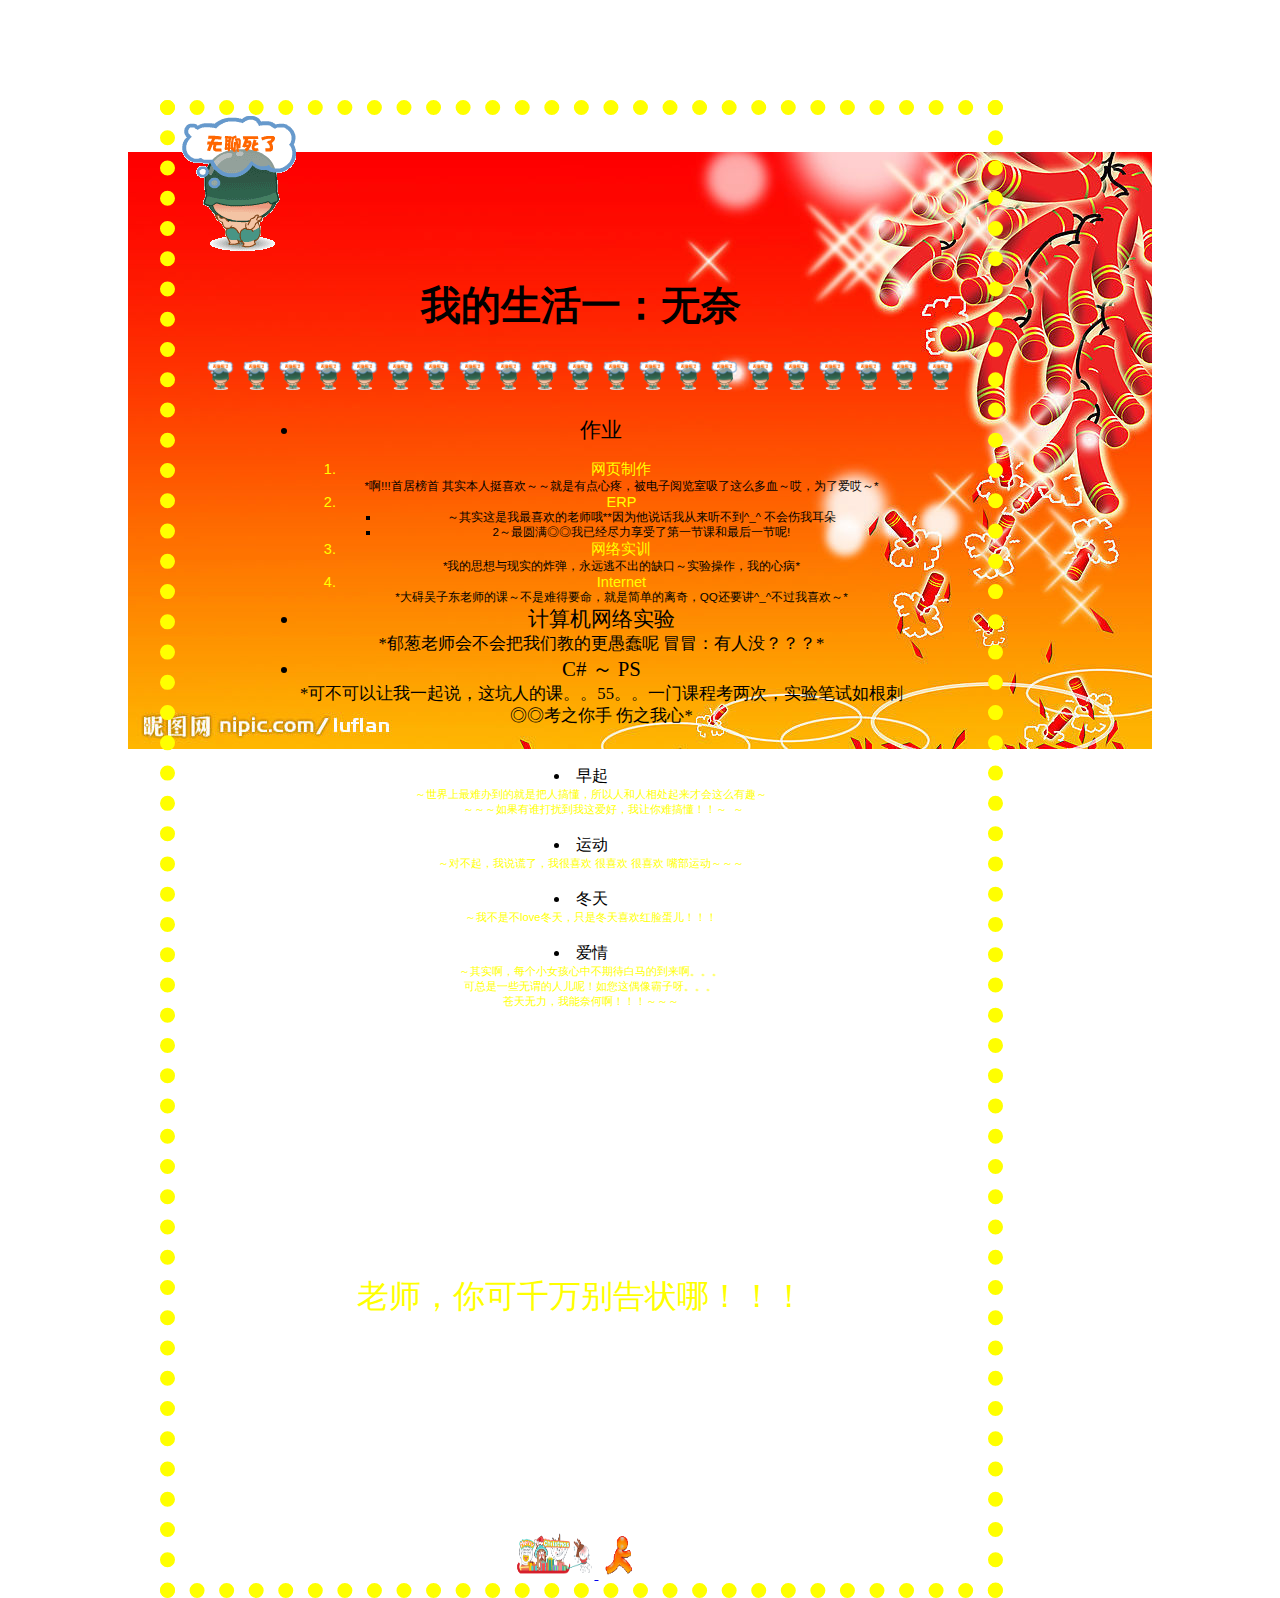
<file: introduce1.html>
<meta http-equiv="Content-Type" content="text/html; charset=UTF-8" /> 
<html>
<head>
	<title>introduce myself</title>
	<link rel="stylesheet" type="text/css" href="introduce.css">
   
</head>
<body>
 

        <div><img src="images/bored.gif"/></div>
    
<center><h1 class="biaotiyi">我的生活一：无奈<h1>
<h2>
    <span class="tooltip"><img src="images/bored.gif" alt="bored" ;/> </span>
    <span class="tooltip"><img src="images/bored.gif" alt="bored" ;/> </span>
    <span class="tooltip"><img src="images/bored.gif" alt="bored" ;/> </span>
    <span class="tooltip"><img src="images/bored.gif" alt="bored" ;/> </span>
    <span class="tooltip"><img src="images/bored.gif" alt="bored" ;/> </span>
    <span class="tooltip"><img src="images/bored.gif" alt="bored" ;/> </span>
    <span class="tooltip"><img src="images/bored.gif" alt="bored" ;/> </span>
    <span class="tooltip"><img src="images/bored.gif" alt="bored" ;/> </span>
    <span class="tooltip"><img src="images/bored.gif" alt="bored" ;/> </span>
    <span class="tooltip"><img src="images/bored.gif" alt="bored" ;/> </span>
    <span class="tooltip"><img src="images/bored.gif" alt="bored" ;/> </span>
    <span class="tooltip"><img src="images/bored.gif" alt="bored" ;/> </span>
    <span class="tooltip"><img src="images/bored.gif" alt="bored" ;/> </span>
    <span class="tooltip"><img src="images/bored.gif" alt="bored" ;/> </span>
    <span class="tooltip"><img src="images/bored.gif" alt="bored" ;/> </span>
    <span class="tooltip"><img src="images/bored.gif" alt="bored" ;/> </span>
    <span class="tooltip"><img src="images/bored.gif" alt="bored" ;/> </span>
    <span class="tooltip"><img src="images/bored.gif" alt="bored" ;/> </span>
    <span class="tooltip"><img src="images/bored.gif" alt="bored" ;/> </span>
    <span class="tooltip"><img src="images/bored.gif" alt="bored" ;/> </span>
    <span class="tooltip"><img src="images/bored.gif" alt="bored" ;/> </span>
    </center>

</h2>
<center><p><div class="list">
    <ul>
      <li>作业<div id="text">&nbsp&nbsp&nbsp&nbsp&nbsp&nbsp</br>
      <ol>
          <li>网页制作<div id="zhushi">*啊!!!首居榜首 其实本人挺喜欢～～就是有点心疼，被电子阅览室吸了这么多血～哎，为了爱哎～*</div>
          </li> 
          <li>ERP<div id="zhushi">
          <ul>
           <li>～其实这是我最喜欢的老师哦**因为他说话我从来听不到^_^&nbsp不会伤我耳朵 </li> 
           <li>2～最圆满◎◎我已经尽力享受了第一节课和最后一节呢!</li> 
           </ul></div> 
           </li>
          <li>网络实训<div id="zhushi">*我的思想与现实的炸弹，永远逃不出的缺口～实验操作，我的心病* </div></li>
          <li>Internet<div id="zhushi">*大碍吴子东老师的课～不是难得要命，就是简单的离奇，QQ还要讲^_^不过我喜欢～*
          </li></div>
          <li>计算机网络实验<div id="zhushi">*郁葱老师会不会把我们教的更愚蠢呢 冒冒：有人没？？？*</div></li>
          <li>C#&nbsp～&nbspPS <div id="zhushi">*可不可以让我一起说，这坑人的课。。55。。一门课程考两次，实验笔试如根刺</br>◎◎考之你手 伤之我心*</div></li>
      </ol>
      </div></li>
      </br>
    <li>早起<div id="text">&nbsp&nbsp&nbsp&nbsp&nbsp&nbsp～世界上最难办到的就是把人搞懂，所以人和人相处起来才会这么有趣～</br> &nbsp&nbsp&nbsp&nbsp&nbsp&nbsp&nbsp&nbsp&nbsp&nbsp&nbsp&nbsp&nbsp ～～～如果有谁打扰到我这爱好，我让你难搞懂！！～ &nbsp～
    </div></li></br>
    <li>运动<div id="text">&nbsp&nbsp&nbsp&nbsp&nbsp&nbsp～对不起，我说谎了，我很喜欢 很喜欢 很喜欢 嘴部运动～～～</div></li></br>

    <li>冬天<div id="text">&nbsp&nbsp&nbsp&nbsp&nbsp&nbsp～我不是不love冬天，只是冬天喜欢红脸蛋儿！！！</div></li></br>
    <li>爱情<div id="text">&nbsp&nbsp&nbsp&nbsp&nbsp&nbsp～其实啊，每个小女孩心中不期待白马的到来啊。。。</br>&nbsp&nbsp&nbsp&nbsp&nbsp&nbsp可总是一些无谓的人儿呢！如您这偶像霸子呀。。。</br>&nbsp&nbsp&nbsp&nbsp&nbsp&nbsp苍天无力，我能奈何啊！！！～～～</div></li></br></br></br></br></br></br></br></br></br></br></br></br></br>
    </ul>
    </div>
    </center>
</p>
<p class="end">老师，你可千万别告状哪！！！</p></br></br></br></br></br></br></br></br></br>
  <center>
  <p>  
    <a href="index.html"><span class="tooltip">
    <img src="images/move.gif" width="80" height="50" alt="百度主页"/> 
  
    </span>
    </a>
        <span class="tooltip">
<a href="introduce2.html"><img src="images/qianjin.gif" width="50" height="50"  alt="下一页"/></span></a></center></p></center>
   
</body>
</html>
</file>
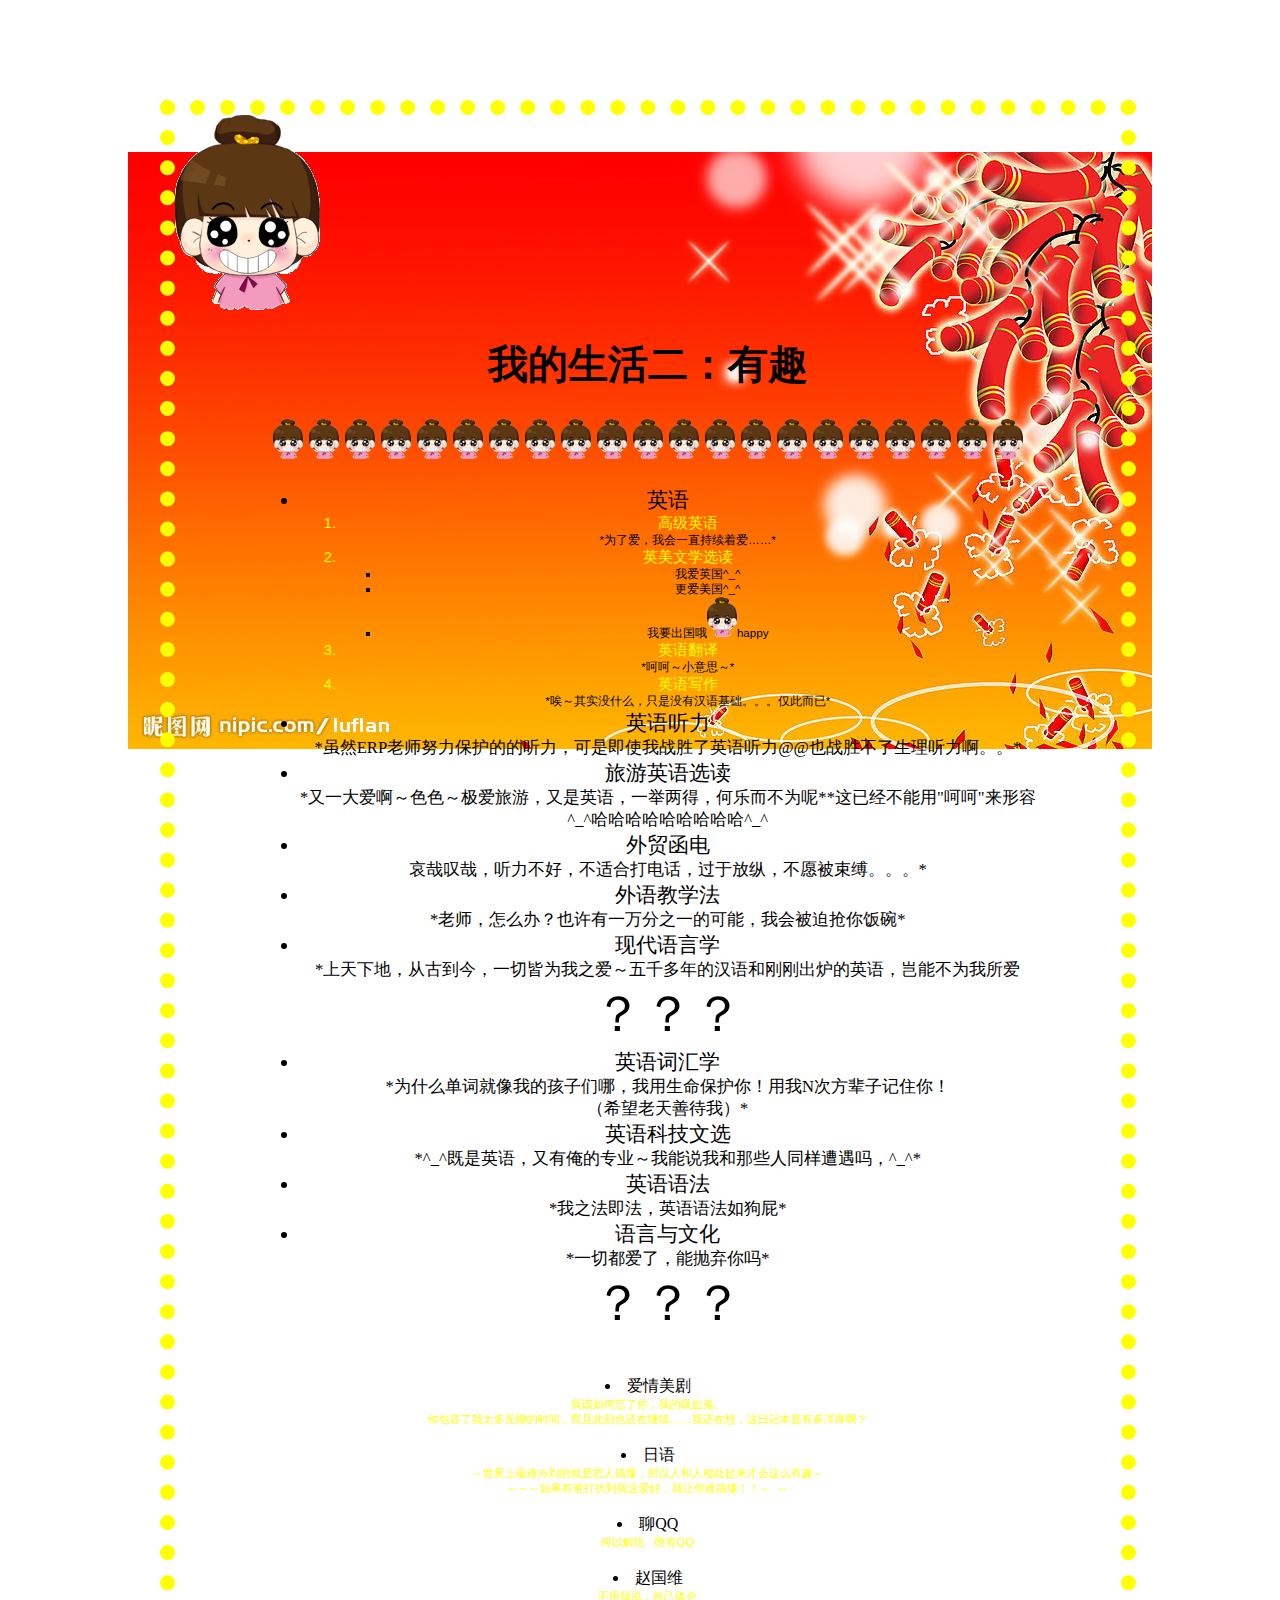
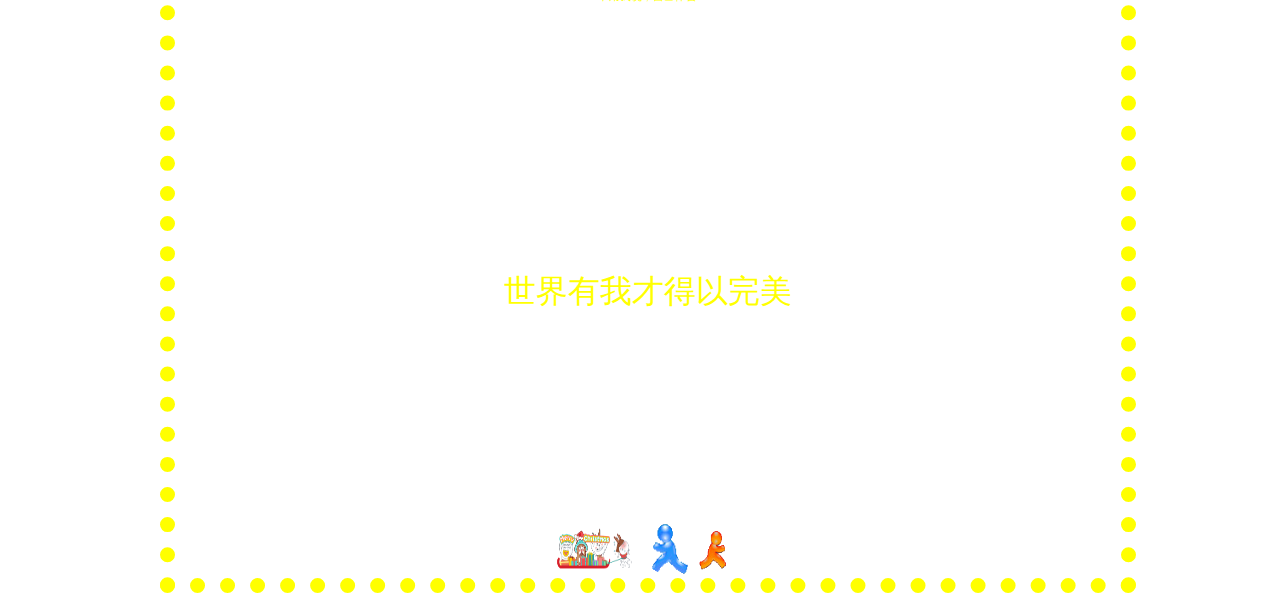
<file: introduce2.html>
<meta http-equiv="Content-Type" content="text/html; charset=UTF-8" /> 
<html>
<head>
	<title>introduce myself</title>
	<link rel="stylesheet" type="text/css" href="introduce.css">
   
</head>
<body>
 

        <div><img src="images/happy.gif"/></div>
    
<center><h1 class="biaotiyi">我的生活二：有趣<h1>
<h2>
    <span class="tooltip"><img src="images/happy.gif" alt="happy" ;/> </span>
    <span class="tooltip"><img src="images/happy.gif" alt="happy" ;/> </span>
    <span class="tooltip"><img src="images/happy.gif" alt="happy" ;/> </span>
    <span class="tooltip"><img src="images/happy.gif" alt="happy" ;/> </span>
    <span class="tooltip"><img src="images/happy.gif" alt="happy" ;/> </span>
    <span class="tooltip"><img src="images/happy.gif" alt="happy" ;/> </span>
    <span class="tooltip"><img src="images/happy.gif" alt="happy" ;/> </span>
    <span class="tooltip"><img src="images/happy.gif" alt="happy" ;/> </span>
    <span class="tooltip"><img src="images/happy.gif" alt="happy" ;/> </span>
    <span class="tooltip"><img src="images/happy.gif" alt="happy" ;/> </span>
    <span class="tooltip"><img src="images/happy.gif" alt="happy" ;/> </span>
    <span class="tooltip"><img src="images/happy.gif" alt="happy" ;/> </span>
    <span class="tooltip"><img src="images/happy.gif" alt="happy" ;/> </span>
    <span class="tooltip"><img src="images/happy.gif" alt="happy" ;/> </span>
    <span class="tooltip"><img src="images/happy.gif" alt="happy" ;/> </span>
    <span class="tooltip"><img src="images/happy.gif" alt="happy" ;/> </span>
    <span class="tooltip"><img src="images/happy.gif" alt="happy" ;/> </span>
    <span class="tooltip"><img src="images/happy.gif" alt="happy" ;/> </span>
    <span class="tooltip"><img src="images/happy.gif" alt="happy" ;/> </span>
    <span class="tooltip"><img src="images/happy.gif" alt="happy" ;/> </span>
    <span class="tooltip"><img src="images/happy.gif" alt="happy" ;/> </span>
    </center>

</h2>
<center><p><div class="list">
    <ul>
      <li>英语<div id="text">
      <ol>
          <li>高级英语<div id="zhushi">*为了爱，我会一直持续着爱……*</div>
          </li> 
          <li>英美文学选读<div id="zhushi">
          <ul>
           <li>我爱英国^_^</li> 
           <li>更爱美国^_^</li> 
           <li>我要出国哦<span class="tooltip"><img src="images/happy.gif" alt="happy" width="30" height="40";/><span>happy</span></span></li> 
           </ul></div> 
           </li>
          <li>英语翻译<div id="zhushi">*呵呵～小意思～* </div></li>
          <li>英语写作<div id="zhushi">*唉～其实没什么，只是没有汉语基础。。。仅此而已*
          </li></div>
          <li>英语听力<div id="zhushi">*虽然ERP老师努力保护的的听力，可是即使我战胜了英语听力@@也战胜不了生理听力啊。。*</div></li>
          <li>旅游英语选读<div id="zhushi">*又一大爱啊～色色～极爱旅游，又是英语，一举两得，何乐而不为呢**这已经不能用"呵呵"来形容</br>^_^哈哈哈哈哈哈哈哈哈^_^</div></li>
          <li>外贸函电<div id="zhushi">哀哉叹哉，听力不好，不适合打电话，过于放纵，不愿被束缚。。。*</div></li>

          <li>外语教学法<div id="zhushi">*老师，怎么办？也许有一万分之一的可能，我会被迫抢你饭碗*</div></li>
          <li>现代语言学<div id="zhushi">*上天下地，从古到今，一切皆为我之爱～五千多年的汉语和刚刚出炉的英语，岂能不为我所爱<div id="fuhao">？？？</div></div></li>
          <li>英语词汇学<div id="zhushi">*为什么单词就像我的孩子们哪，我用生命保护你！用我N次方辈子记住你！</br>（希望老天善待我）*</div></li>
          <li>英语科技文选<div id="zhushi">*^_^既是英语，又有俺的专业～我能说我和那些人同样遭遇吗，^_^*</div></li>
          <li>英语语法<div id="zhushi">*我之法即法，英语语法如狗屁*</div></li>
          <li>语言与文化<div id="zhushi">*一切都爱了，能抛弃你吗*<div id="fuhao">？？？</div></div></li>
      </ol>
      </div></li>
      </br>
   
    <li>爱情美剧<div id="text">我该如何忘了你，我的吸血鬼。</br>你包容了我太多无聊的时间，而且此刻也还在继续……我还在想，这日记本是有多浑厚啊？</div></li></br>
    <li>日语<div id="text">～世界上最难办到的就是把人搞懂，所以人和人相处起来才会这么有趣～</br> ～～～如果有谁打扰到我这爱好，我让你难搞懂！！～ &nbsp～
    </div></li></br>
    <li>聊QQ<div id="text">何以解忧&nbsp&nbsp&nbsp唯有QQ </div></li></br>
    <li>赵国维<div id="text">不用我说，自己体会</div></li>
    </br></br></br></br></br></br></br></br></br></br></br></br></br>
    </ul>
    </div>
    </center>
</p>
<p class="end">世界有我才得以完美</p></br></br></br></br></br></br></br></br></br>
  <center>
  <p>  
     <a href="index.html">
     <img src="images/move.gif " width="80" height="50" title ="百度主页"/></a>
     <a href="introduce1.html"><img src="images/houtui.gif" width="50" height="50"  title="上一页"/></span></a>   
     <a href="introduce3.html"><img src="images/qianjin.gif" width="50" height="50"  title="下一页"/></a></center></p>
 </center>
   
</body>
</html>
</file>
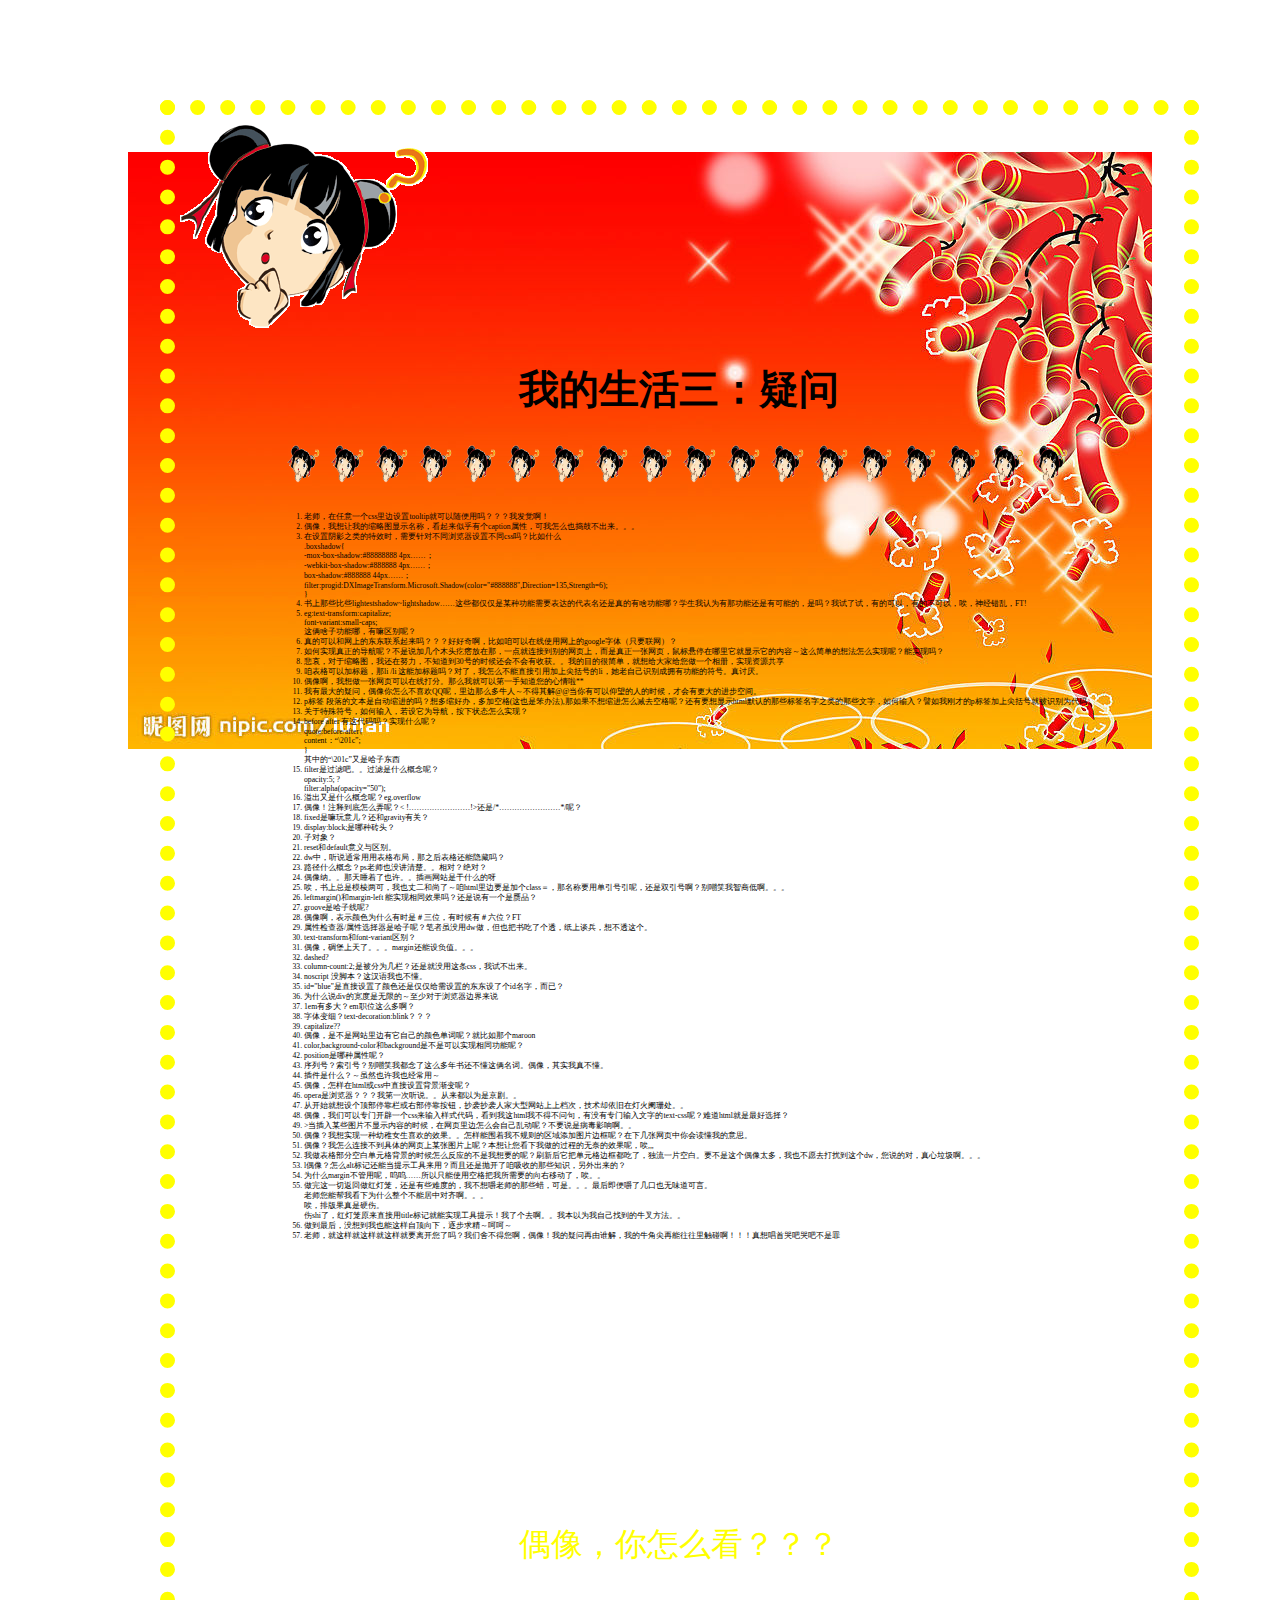
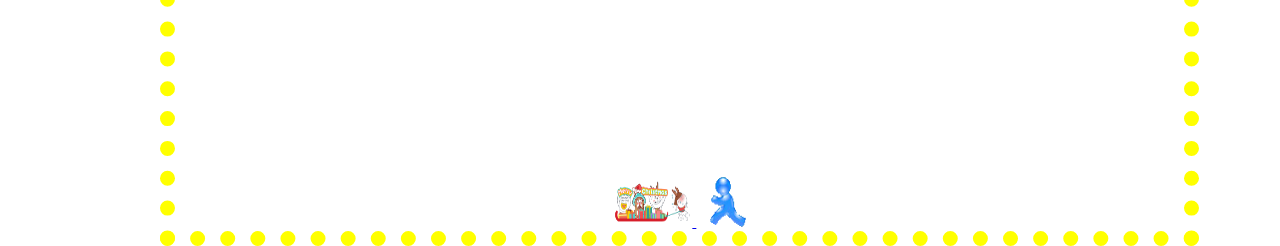
<file: introduce3.html>
<meta http-equiv="Content-Type" content="text/html; charset=UTF-8" /> 
<html>
<head>
	<title>introduce myself</title>
	<link rel="stylesheet" type="text/css" href="introduce.css">
   
</head>
<body>
 

        <div><img src="images/why.gif"/></div>
    
<center><h1 class="biaotiyi">我的生活三：疑问<h1>
<h1 title="why？？？？？">
    <img src="images/why.gif" /> 
    <img src="images/why.gif" /> 
    <img src="images/why.gif" /> 
    <img src="images/why.gif" /> 
    <img src="images/why.gif" /> 
    <img src="images/why.gif" /> 
    <img src="images/why.gif" /> 
    <img src="images/why.gif" /> 
    <img src="images/why.gif" /> 
    <img src="images/why.gif" /> 
    <img src="images/why.gif" /> 
    <img src="images/why.gif" /> 
    <img src="images/why.gif" /> 
    <img src="images/why.gif" /> 
    <img src="images/why.gif" /> 
    <img src="images/why.gif" /> 
    <img src="images/why.gif" /> 
    <img src="images/why.gif" /> 

    </center>

</h1>
<p><div class="html3">
    <ol>
    <li>老师，在任意一个css里边设置tooltip就可以随便用吗？？？我发觉啊！</li>
    <li>偶像，我想让我的缩略图显示名称，看起来似乎有个caption属性，可我怎么也捣鼓不出来。。。</li>
    <li>在设置阴影之类的特效时，需要针对不同浏览器设置不同css吗？比如什么</br>.boxshadow{</br>-mox-box-shadow:#88888888 4px……；</br>-webkit-box-shadow:#888888 4px……；</br>box-shadow:#888888 44px……；</br>filter:progid:DXImageTransform.Microsoft.Shadow(color="#888888",Direction=135,Strength=6);</br>}
    </br}</li>
    <li>书上那些比些lightestshadow~lightshadow……这些都仅仅是某种功能需要表达的代表名还是真的有啥功能哪？学生我认为有那功能还是有可能的，是吗？我试了试，有的可以，有的不可以，唉，神经错乱，FT!</li>
    <li>eg:text-transform:capitalize;</br>font-variant:small-caps;</br>这俩啥子功能哪，有嘛区别呢？
    <li>真的可以和网上的东东联系起来吗？？？好好奇啊，比如咱可以在线使用网上的google字体（只要联网）？</li>
    <li>如何实现真正的导航呢？不是说加几个木头疙瘩放在那，一点就连接到别的网页上，而是真正一张网页，鼠标悬停在哪里它就显示它的内容～这么简单的想法怎么实现呢？能实现吗？</li>
    <li>悲哀，对于缩略图，我还在努力，不知道到30号的时候还会不会有收获。。我的目的很简单，就想给大家给您做一个相册，实现资源共享</li>
    <li>咱表格可以加标题，那li /li 这能加标题吗？对了，我怎么不能直接引用加上尖括号的li，她老自己识别成拥有功能的符号。真讨厌。</li>
    <li>偶像啊，我想做一张网页可以在线打分。那么我就可以第一手知道您的心情啦**</li>
    <li>我有最大的疑问，偶像你怎么不喜欢QQ呢，里边那么多牛人～不得其解@@当你有可以仰望的人的时候，才会有更大的进步空间。</li>
    <li>p标签 段落的文本是自动缩进的吗？想多缩好办，多加空格(这也是笨办法),那如果不想缩进怎么减去空格呢？还有要想显示html默认的那些标签名字之类的那些文字，如何输入？譬如我刚才的p标签加上尖括号就被识别为代码。</li>
    <li>关于特殊符号，如何输入，若设它为导航，按下状态怎么实现？</li>
    <li>before after 有这代码吗？实现什么呢？</br>quote:before/after{</br>content：“\201c”;</br>}</br>其中的“\201c”又是哈子东西</li>
    <li>filter是过滤吧。。过滤是什么概念呢？</br>opacity:5; ?</br>filter:alpha(opacity="50");</li>
    <li>溢出又是什么概念呢？eg.overflow</li>
    <li>偶像！注释到底怎么弄呢？< !……………………!>还是/*……………………*/呢？</li>
    <li>fixed是嘛玩意儿？还和gravity有关？</li>
    <li>display:block;是哪种砖头？</li>
    <li>子对象？</li>
    <li>reset和default意义与区别。</li>
    <li>dw中，听说通常用用表格布局，那之后表格还能隐藏吗？</li>
    <li>路径什么概念？ps老师也没讲清楚。。相对？绝对？</li>
    <li>偶像纳。。那天睡着了也许。。插画网站是干什么的呀</li>
    <li>唉，书上总是模棱两可，我也丈二和尚了～咱html里边要是加个class＝，那名称要用单引号引呢，还是双引号啊？别嘲笑我智商低啊。。。</li>
    <li>leftmargin()和margin-left 能实现相同效果吗？还是说有一个是赝品？</li>
    <li>groove是哈子线呢?</li>
    <li>偶像啊，表示颜色为什么有时是＃三位，有时候有＃六位？FT</li>
    <li>属性检查器/属性选择器是哈子呢？笔者虽没用dw做，但也把书吃了个透，纸上谈兵，想不透这个。</li>
    <li>text-transform和font-variant区别？</li>
    <li>偶像，碉堡上天了。。。margin还能设负值。。。</li>
    <li>dashed?</li>
    <li>column-count:2;是被分为几栏？还是就没用这条css，我试不出来。</li>
    <li>noscript 没脚本？这汉语我也不懂。</li>
    <li>id="blue"是直接设置了颜色还是仅仅给需设置的东东设了个id名字，而已？</li>
    <li>为什么说div的宽度是无限的～至少对于浏览器边界来说</li>
    <li>1em有多大？em职位这么多啊？</li>
    <li>字体变细？text-decoration:blink？？？</li>
    <li>capitalize??</li>
    <li>偶像，是不是网站里边有它自己的颜色单词呢？就比如那个maroon</li>
    <li>color,background-color和background是不是可以实现相同功能呢？</li>
    <li>position是哪种属性呢？</li>
    <li>序列号？索引号？别嘲笑我都念了这么多年书还不懂这俩名词。偶像，其实我真不懂。</li>
    <li>插件是什么？～虽然也许我也经常用～</li>
    <li>偶像，怎样在html或css中直接设置背景渐变呢？</li>
    <li>opera是浏览器？？？我第一次听说。。从来都以为是京剧。。</li>
    <li>从开始就想设个顶部停靠栏或右部停靠按钮，抄袭抄袭人家大型网站上上档次，技术却依旧在灯火阑珊处。。</li>
    <li>偶像，我们可以专门开辟一个css来输入样式代码，看到我这html我不得不问句，有没有专门输入文字的text-css呢？难道html就是最好选择？</li>
    <li>>当插入某些图片不显示内容的时候，在网页里边怎么会自己乱动呢？不要说是病毒影响啊。。</a></li>
    <li>偶像？我想实现一种幼稚女生喜欢的效果。。怎样能围着我不规则的区域添加图片边框呢？在下几张网页中你会读懂我的意思。</li>
    <li>偶像？我怎么连接不到具体的网页上某张图片上呢？本想让您看下我做的过程的无奈的效果呢，唉,,,</li>
    <li>我做表格部分空白单元格背景的时候怎么反应的不是我想要的呢？刷新后它把单元格边框都吃了，独流一片空白。要不是这个偶像太多，我也不愿去打扰到这个dw，您说的对，真心垃圾啊。。。</li>
    <li>l偶像？怎么alt标记还能当提示工具来用？而且还是抛开了咱吸收的那些知识，另外出来的？</li>
    <li>为什么margin不管用呢，呜呜……所以只能使用空格把我所需要的向右移动了，唉。。</li>
    <li>做完这一切返回做红灯笼，还是有些难度的，我不想嚼老师的那些蜡，可是。。。最后即便嚼了几口也无味道可言。</br>老师您能帮我看下为什么整个不能居中对齐啊。。。</br>
    唉，排版果真是硬伤。</br>伤shi了，红灯笼原来直接用title标记就能实现工具提示！我了个去啊。。我本以为我自己找到的牛叉方法。。</li>
    <li>做到最后，没想到我也能这样自顶向下，逐步求精～呵呵～</li>
    <li>老师，就这样就这样就这样就要离开您了吗？我们舍不得您啊，偶像！我的疑问再由谁解，我的牛角尖再能往往里触碰啊！！！真想唱首哭吧哭吧不是罪</li>
    
    </ol>
    </div>
</p>
    </br></br></br></br></br></br></br></br></br></br></br></br></br>
<p class="end">偶像，你怎么看？？？</p></br></br></br></br></br></br></br></br></br>
  <center>
  <p>  
    <a href="index.html">
    <img src="images/move.gif " width="80" height="50" alt="百度主页"/> 
    </a>
    <a href="introduce2.html"><img src="images/houtui.gif" width="50" height="50"  alt="上一页"/>
  </a>  
   </p>
   </center>
   
</body>
</html>
</file>
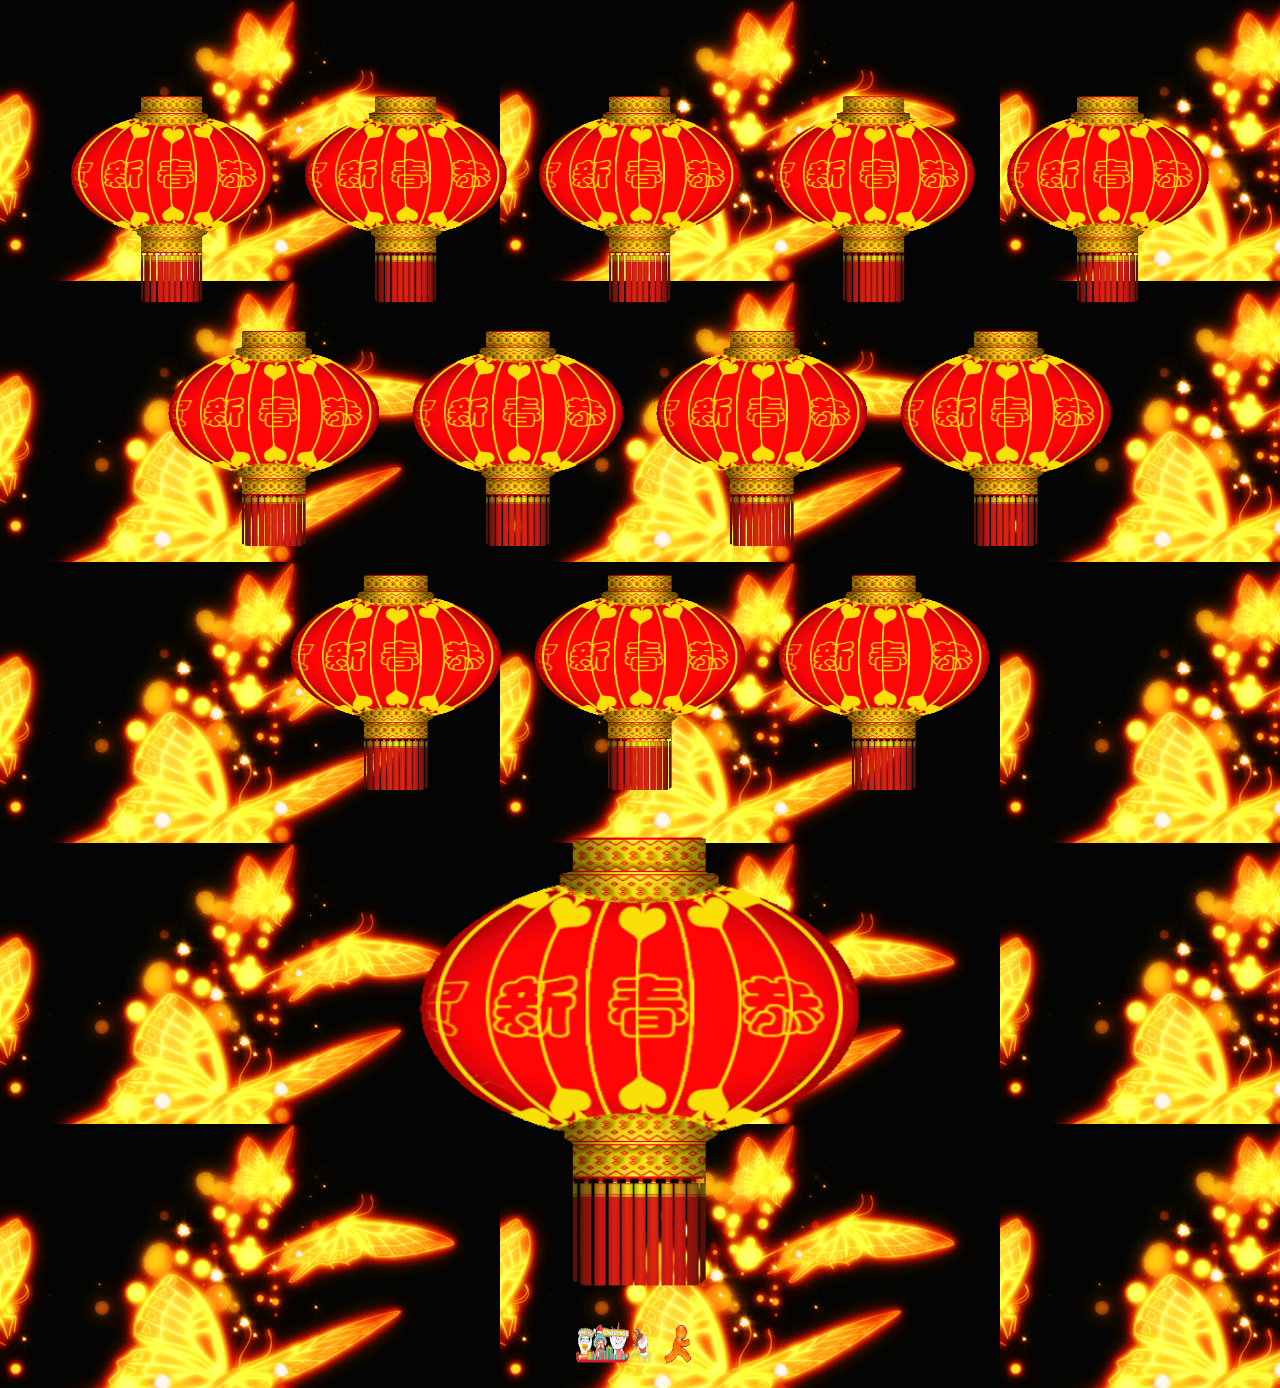
<file: lantern1.html>
<meta http-equiv="Content-Type" content="text/html; charset=UTF-8" /> 
<html>
<head><title>红灯笼第一步</title>
<link rel="stylesheet" type="text/css" href="lantern1.css">
</head>
<body>
 
        
	</br></br></br></br>
	  <center>
	        
        <img src="images/h.gif" width="230" height="230">
        <img src="images/h.gif" width="230" height="230">
        <img src="images/h.gif" width="230" height="230"> 
        <img src="images/h.gif" width="230" height="230">  
        <img src="images/h.gif" width="230" height="230"> </br>
          
	      
	    <img src="images/h.gif" width="240" height="240">
        <img src="images/h.gif" width="240" height="240"> 
        <img src="images/h.gif" width="240" height="240"> 
        <img src="images/h.gif" width="240" height="240"> </br>
           
        <img src="images/h.gif" width="240" height="240"> 
        <img src="images/h.gif" width="240" height="240"> 
        <img src="images/h.gif" width="240" height="240"> </br>
          
           
        <div><img src="images/h.gif"  width="500" height="500"></br>
           
	 
  <p><a href="index.html">
    <img src="images/move.gif " width="80" height="50" title="我的百度"/></a>
 <a href="lantern2.html"><img src="images/qianjin.gif" width="50" height="50"  title="下一页"/></a></p>
 </center>
 
   
    
</body>
</html>
</file>
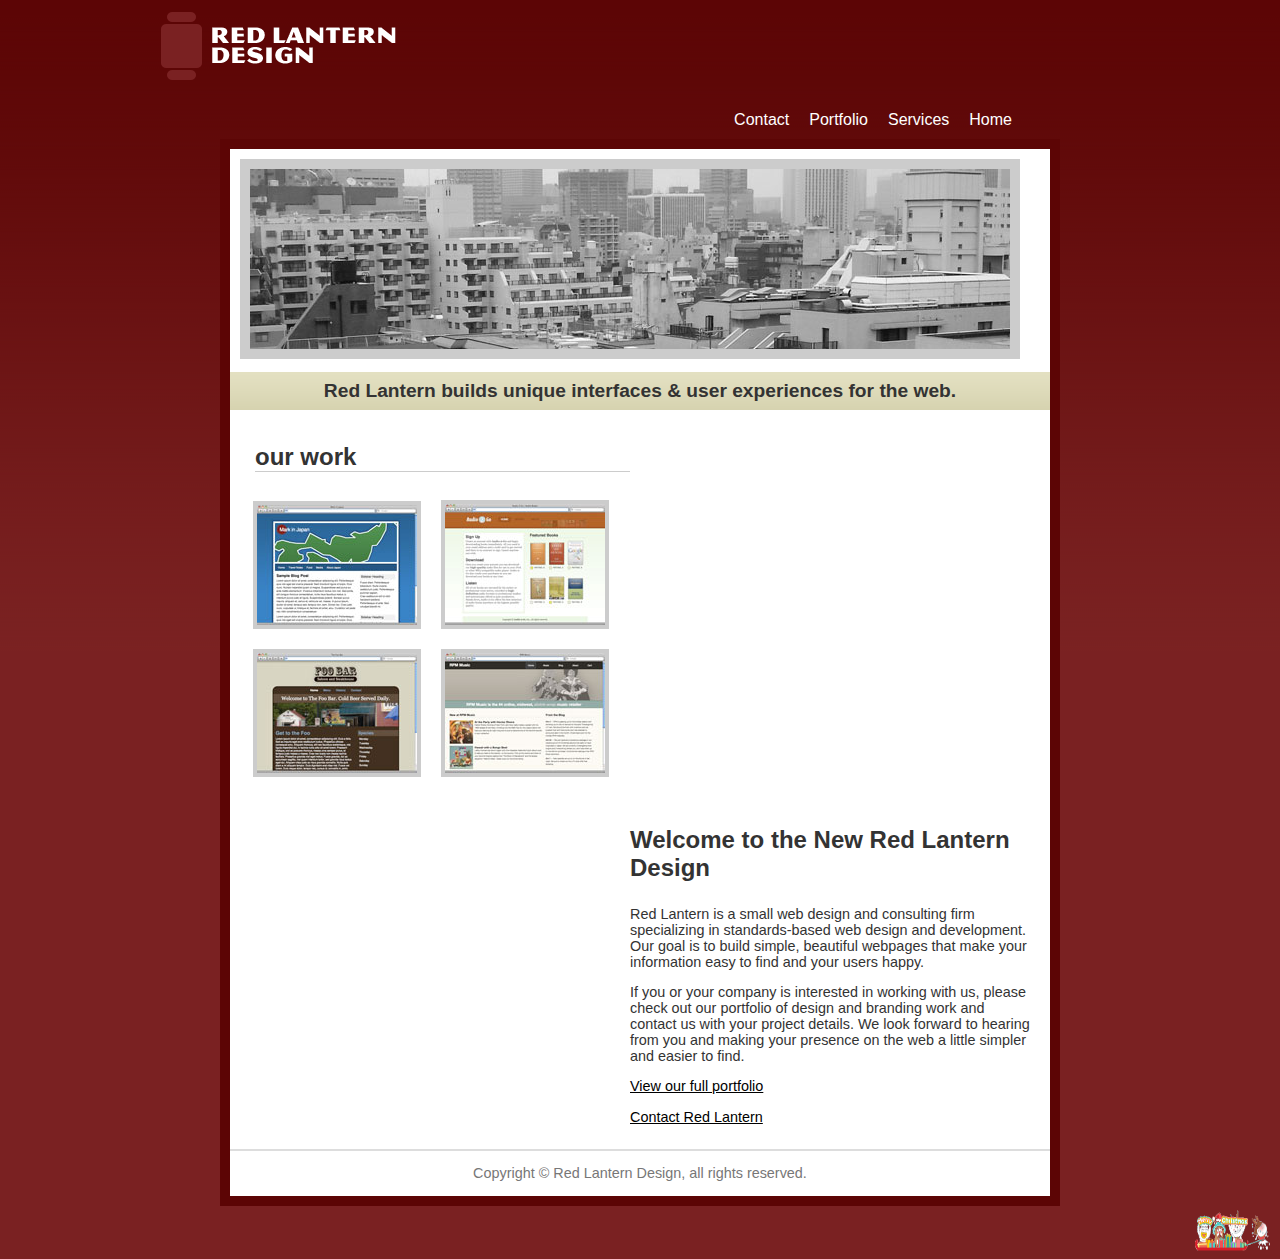
<file: lantern2.html>
<meta http-equiv="Content-Type" content="text/html; charset=UTF-8" >
<html>
<head>
<title>Red Lantern Design</title>
<link rel="stylesheet" type="text/css" href="lantern2.css" >
</head>
<body>
<div id="outsides">
	<img src="images/rl_logo.png">
	<ul id="danghang">
		<li><a title="Red Lantern home">Home</a></li>
		<li><a title="Design services">Services</a></li>
		<li><a title="Our work">Portfolio</a></li>
		<li><a title="Contact Red Lantern">Contact</a></li>
	</ul>
</div>

<div id="beijing2"> 
     <div id="header">
       <img src="images/tokyo.jpg">
       <h1>Red Lantern builds unique interfaces & user experiences for the web.</h1>

     </div>
    <div id="left"> 
   
	   <h2>our work</h2>
    <div id="photos">
	<img src="images/markinjapan.jpg">
    <img src="images/a2g.jpg"></br>
    <img src="images/foobar.jpg">
    <img src="images/rpm.jpg">
    </div>
    </div>  
    <div id="right">
    <h3>Welcome to the New Red Lantern Design</h3>
    <p>Red Lantern is a small web design and consulting firm specializing in standards-based web design and development. Our goal is to build simple, beautiful webpages that make your information easy to find and your users happy.</p>

    <p>If you or your company is interested in working with us, please check out our portfolio of design and branding work and contact us with your project details. We look forward to hearing from you and making your presence on the web a little simpler and easier to find.
    </p>
    <p><a href="#" title="View our portfolio">View our full portfolio</a></p>
    <p><a href="#" title="Contact Red Lantern">Contact Red Lantern</a></p>
    </div>

    <div id="footer"> 
    <p>Copyright © Red Lantern Design, all rights reserved.</p>
    </div>
</div>
<div id="end">
<a href="index.html">
    <img src="images/move.gif " width="80" height="50" title="我的百度";/></a>
</div>
</body>
</html>
</file>
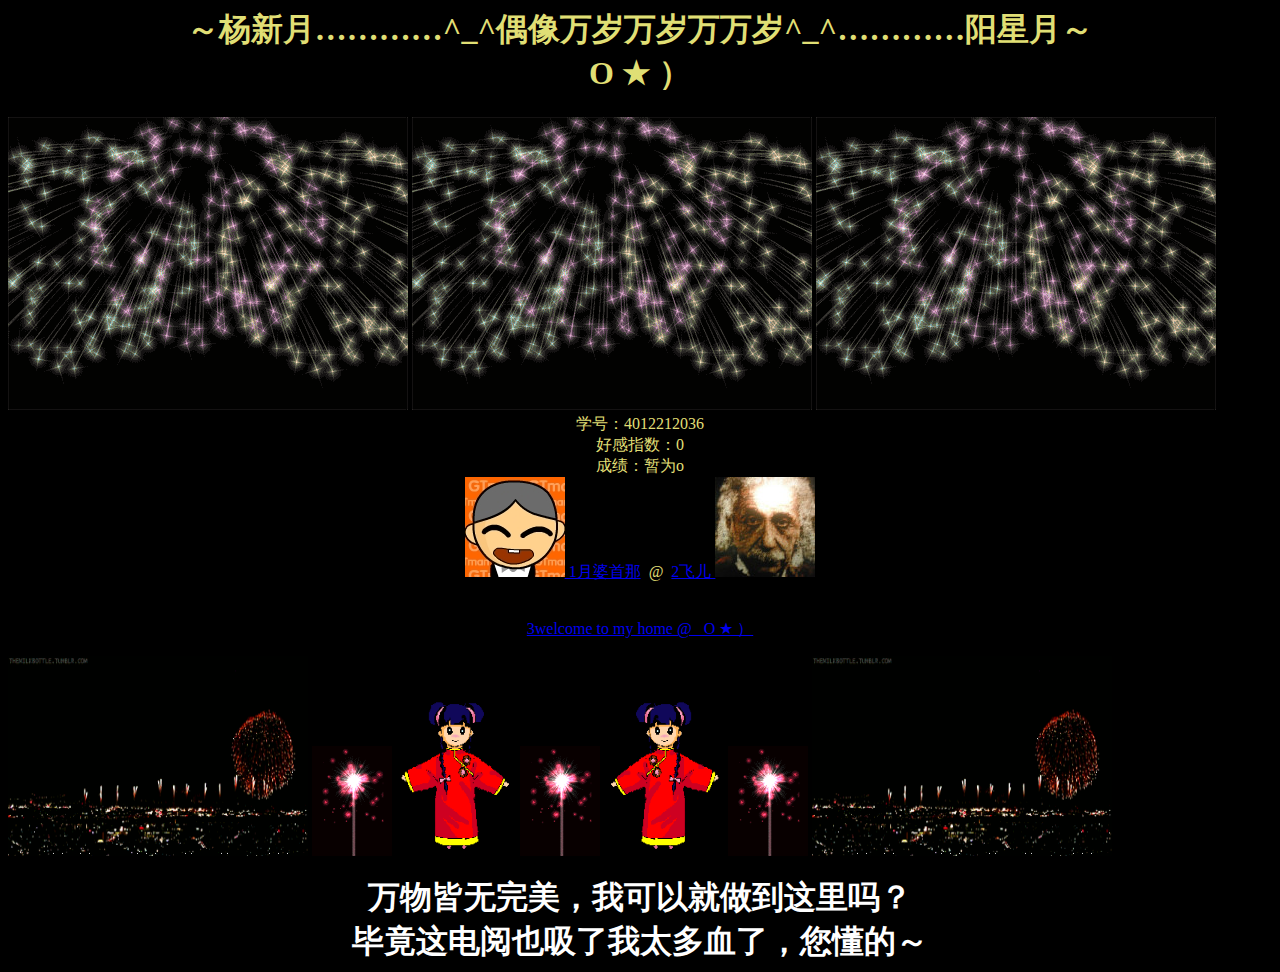
<file: last.html>
<meta http-equiv="Content-Type" content="text/html; charset=UTF-8" /> 
<html>
<head><title>我的最后爱心</title>
<link rel="stylesheet" type="text/css" href="last.css">
</head>
<body>
    <bgsound  loop="-1"  src="#http://www.xiami.com/song/play?ids=/song/playlist/id/1772152116/object_name/default/object_id/0"></bgsound>
    <h1>～杨新月…………^_^偶像万岁万岁万万岁^_^…………阳星月～</br>O ★ ）</h1>
	<img src="images/lihua/lihua6.gif">
	<img src="images/lihua/lihua6.gif">
	<img src="images/lihua/lihua6.gif">
<div id="text">

	学号：4012212036</br>
	好感指数：0</br>
	成绩：暂为o</br>
	<a href="http://www.codecademy.com">
	<img src="images/teacher.jpg">
	1月婆首那</a>
	&nbsp@&nbsp
	<a href="https://www.udacity.com">2飞儿
	<img src="images/me.jpg"></a></br></br></br>
	<a href="http://202.113.0.248:8080/mod/forum/discuss.php?d=1076" title="偶像，需要登您E-learning平台帐号才可以看哦">3welcome to my home @ &nbsp&nbspO ★ ）</a>
	</br>
	</div>
<p id="tupian">
	  <img src="images/lihua/lihua1.gif" width="300" height="200">
	  <img src="images/lihua/lihua2.gif" width="80" height="110">
	  <img src="images/lihua/huishou1.gif" width="120" height="160"> 
	  <img src="images/lihua/lihua2.gif" width="80" height="110">
	  <img src="images/lihua/huishou2.gif" width="120" height="160">	 
	  <img src="images/lihua/lihua2.gif" width="80" height="110">
	  <img src="images/lihua/lihua1.gif" width="300" height="200">
</p>
<div id="end">万物皆无完美，我可以就做到这里吗？</br>毕竟这电阅也吸了我太多血了，您懂的～</div>
</body>
</html>
</file>
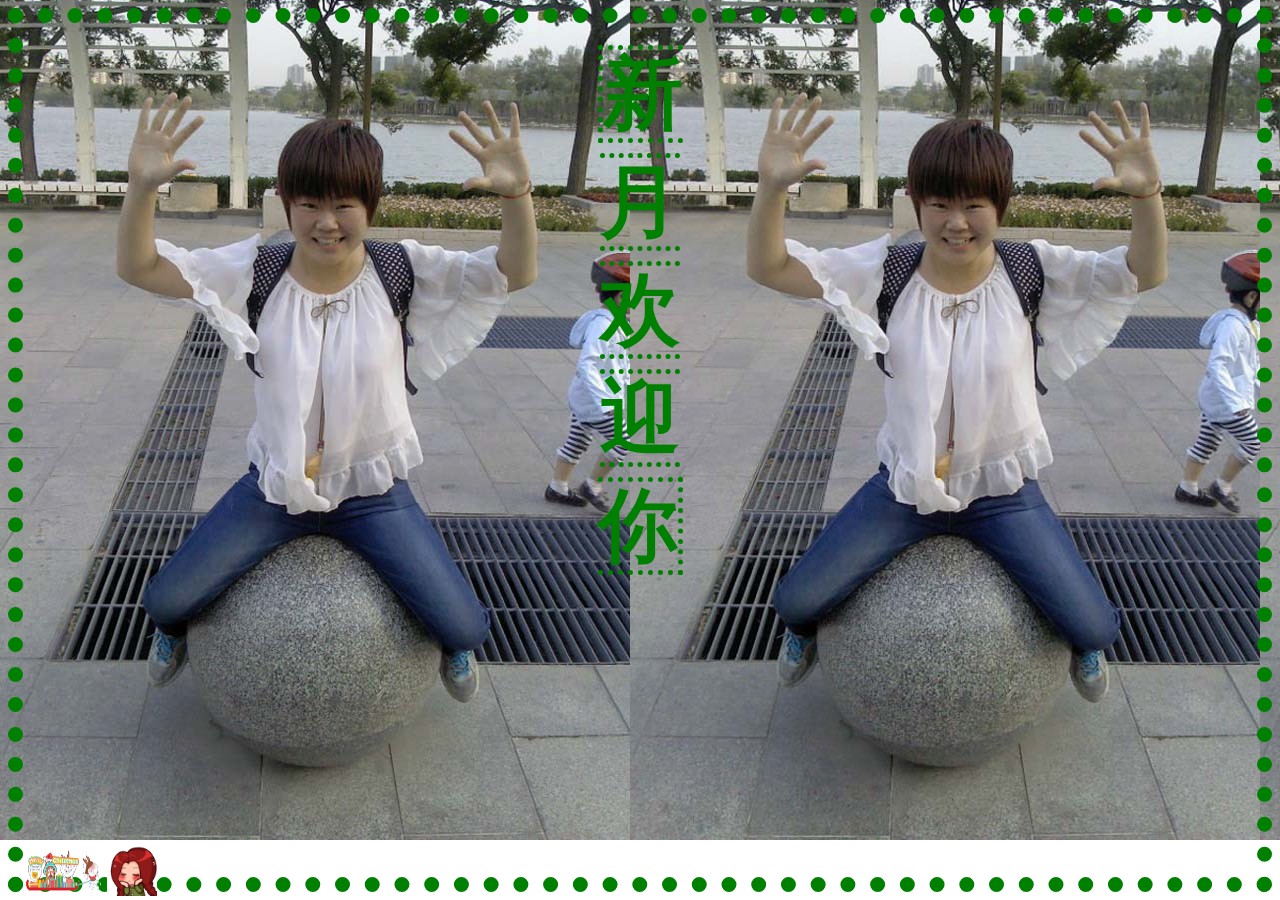
<file: my story2.html>
<meta http-equiv="Content-Type" content="text/html; charset=utf-8" /> 
<html>

<head>
	<title>我真正的故事</title>
	<link rel="stylesheet" type="text/css" href="my story2.css">
</head>
<body></br>
<center>
<a href="my story3.html"><span class="text" title="老师慢点。。羞羞">新</br>月</br>欢</br>迎</br>你</span></a>

  <div id="bottom"><a href="index.html"><img src="images/move.gif" width="80" height="50" title="百度主页"/></a>
 <a href="my story3.html"><img src="images/shy.gif" width="50" height="50" title="下一页"></a>
  </div>
  </center>
</body>
</html>
</file>
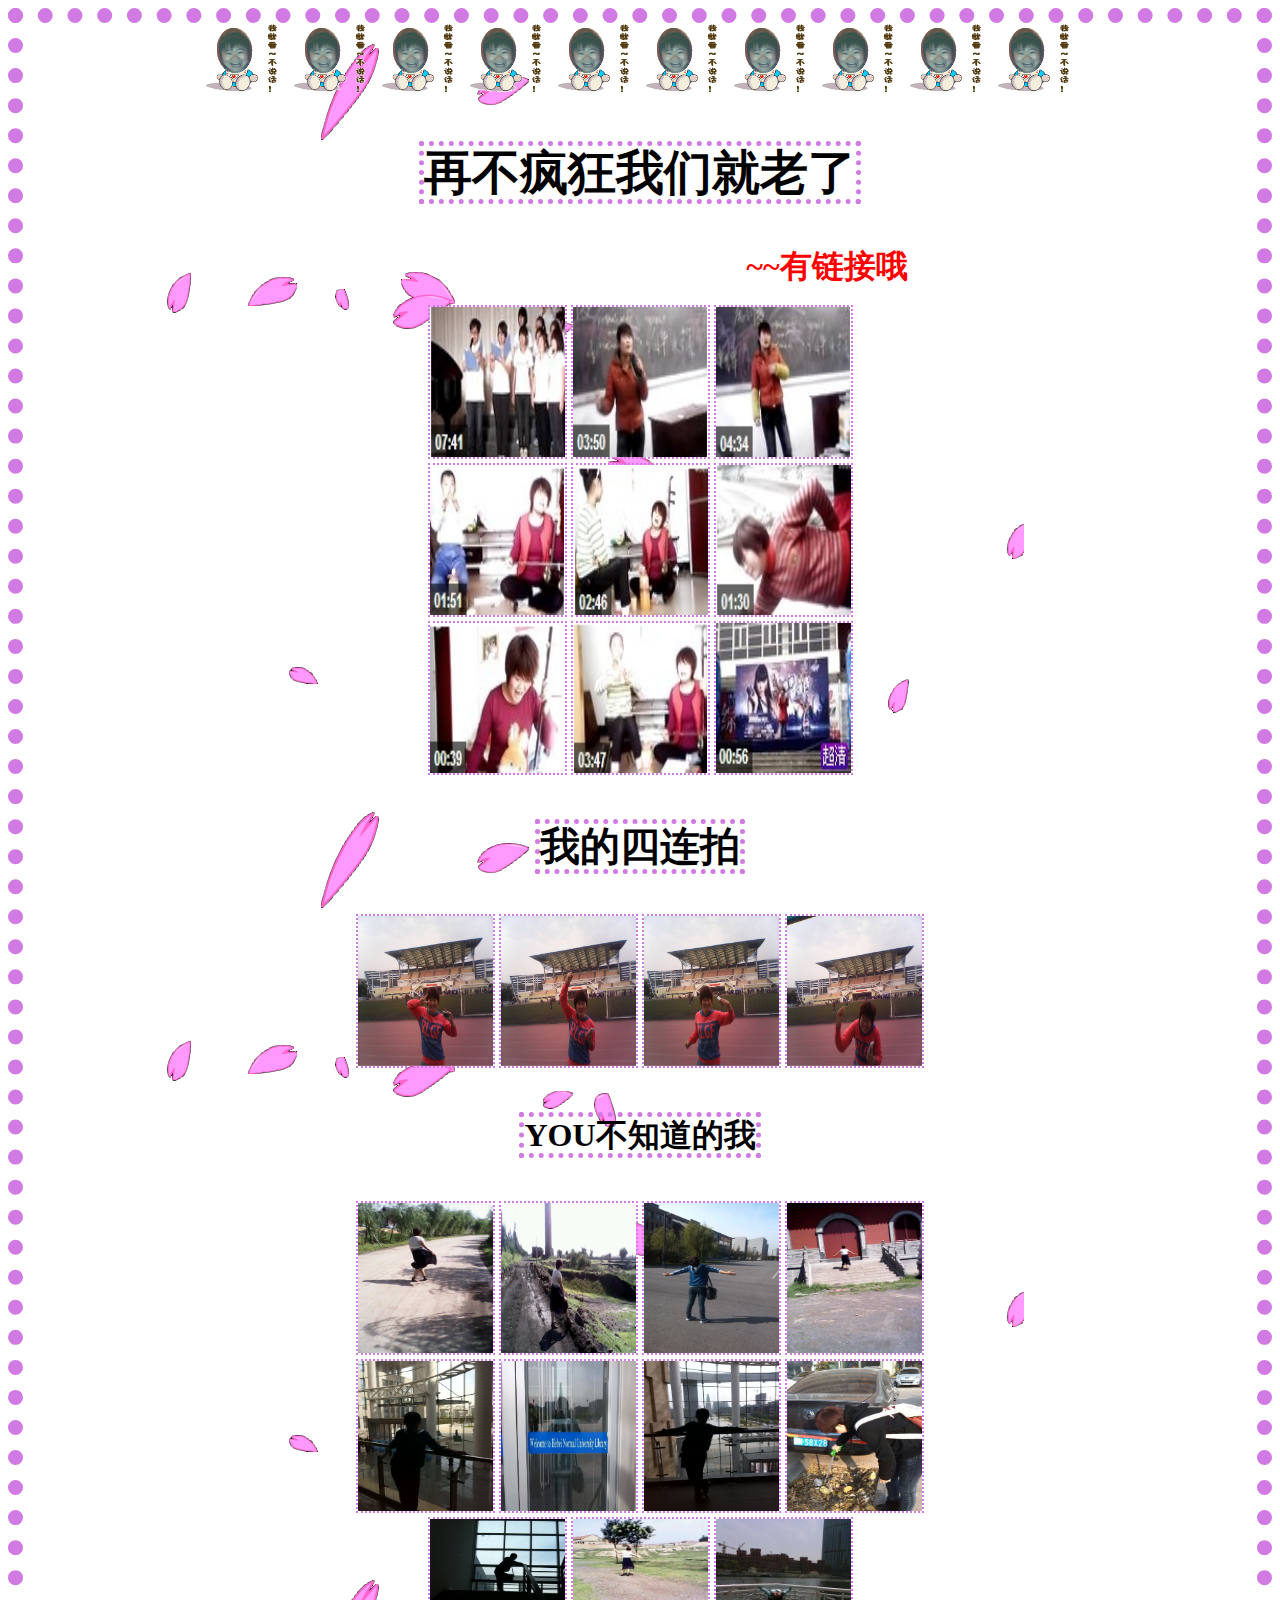
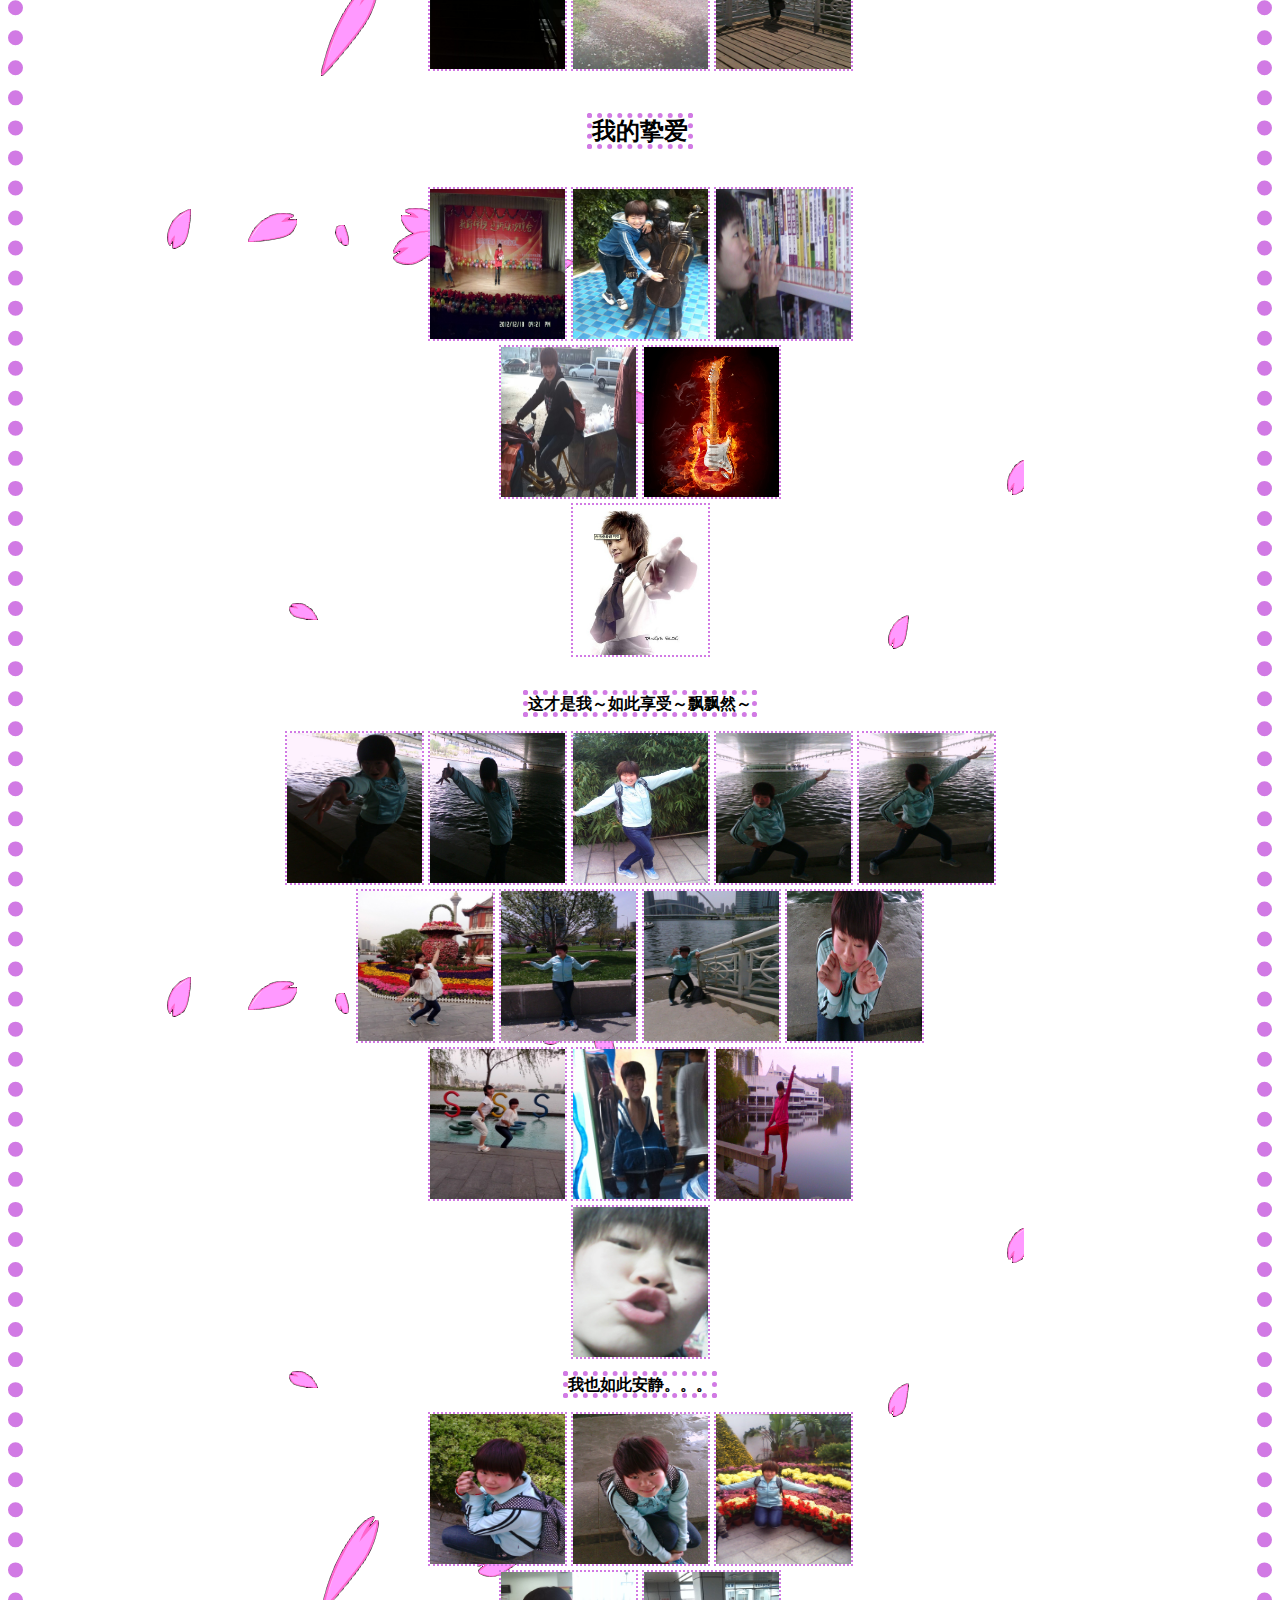
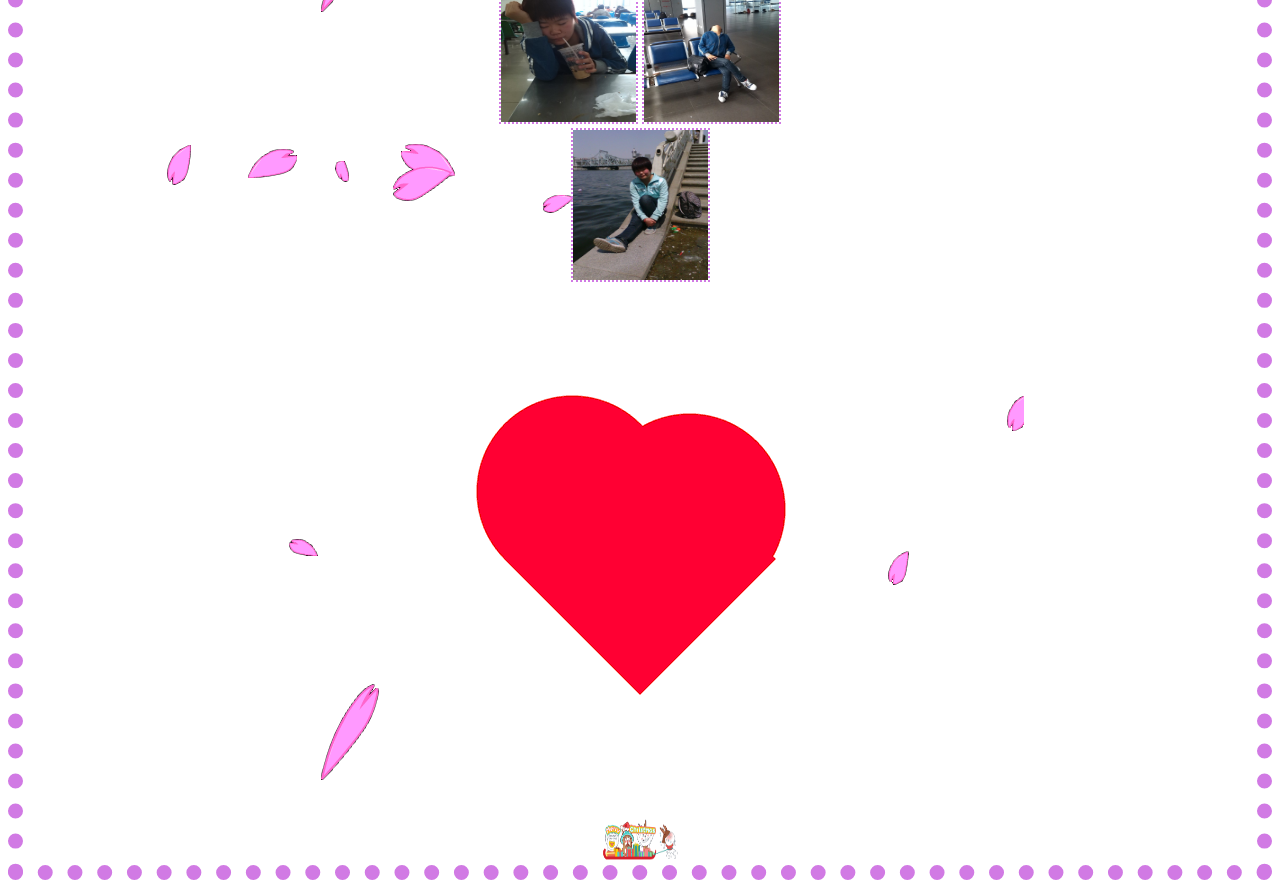
<file: my story3.html>
<meta http-equiv="Content-Type" content="text/html; charset=utf-8" /> 
<html>

<head>
	<title>我的相册</title>
	<link rel="stylesheet" type="text/css" href="my story3.css">
</head>
<body>
<h1 title="哈哈哈哈哈哈哈哈哈哈哈哈哈哈哈哈哈哈哈哈哈哈哈哈哈哈哈哈哈哈哈哈哈哈哈哈哈哈哈哈哈哈哈哈哈哈哈哈哈哈哈哈哈哈哈哈哈哈哈哈哈哈哈哈哈哈哈哈哈哈哈哈哈哈哈哈哈哈哈哈哈哈哈哈哈哈哈哈哈哈哈哈哈哈哈哈哈哈哈哈哈哈哈哈哈哈哈哈哈哈哈哈哈哈哈哈哈哈哈哈哈哈哈哈哈哈哈哈哈哈哈哈，全世界在对我笑，我怎么能不知道">
   <img src="images/haha.gif" /> 
   <img src="images/haha.gif" /> 
   <img src="images/haha.gif" /> 
   <img src="images/haha.gif" /> 
   <img src="images/haha.gif" /> 
   <img src="images/haha.gif" /> 
   <img src="images/haha.gif" /> 
   <img src="images/haha.gif" />  
   <img src="images/haha.gif" /> 
   <img src="images/haha.gif" /> 
   
</h1>
<h2><span class="xiaobiaoti">再不疯狂我们就老了</span></h2>
 &nbsp&nbsp&nbsp&nbsp&nbsp&nbsp&nbsp&nbsp&nbsp&nbsp&nbsp&nbsp&nbsp&nbsp&nbsp&nbsp&nbsp&nbsp&nbsp&nbsp&nbsp&nbsp&nbsp&nbsp&nbsp&nbsp&nbsp&nbsp&nbsp&nbsp&nbsp&nbsp&nbsp&nbsp&nbsp&nbsp&nbsp&nbsp&nbsp&nbsp&nbsp&nbsp&nbsp&nbsp&nbsp&nbsp&nbsp&nbsp&nbsp&nbsp&nbsp&nbsp&nbsp&nbsp&nbsp&nbsp&nbsp&nbsp&nbsp&nbsp&nbsp&nbsp&nbsp&nbsp&nbsp&nbsp&nbsp&nbsp&nbsp&nbsp&nbsp&nbsp&nbsp&nbsp&nbsp&nbsp&nbsp&nbsp&nbsp&nbsp&nbsp&nbsp&nbsp&nbsp&nbsp&nbsp&nbsp&nbsp&nbsp&nbsp&nbsp&nbsp&nbsp&nbsp&nbsp&nbsp<span class="fubiaoti">~~有链接哦</span></br>

<div id="photos">
<p title="碎节操的视频，嘿嘿……">
<a href="http://v.youku.com/v_show/id_XNDgzMDIyNDUy.html" >
<img src="images/shipin/1.jpg"></a> 
<a href="http://v.youku.com/v_show/id_XNjU0MzAwNDcy.html" >
<img src="images/shipin/2.jpg"></a> 
<a href="http://v.youku.com/v_show/id_XNjUzNDY1NjU2.html" >
<img src="images/shipin/3.jpg"></a> </br>
<a href="http://v.youku.com/v_show/id_XNjUzNDU4MDE2.html" >
<img src="images/shipin/4.jpg"></a> 
<a href="http://v.youku.com/v_show/id_XNjUzNDYwNzIw.html" >
<img src="images/shipin/5.jpg"></a> 
<a href="http://v.youku.com/v_show/id_XNjUzNDY2MTQw.html" >
<img src="images/shipin/6.jpg"></a> </br>
<a href="http://v.youku.com/v_show/id_XNjUzNDU2MjAw.html" >
<img src="images/shipin/7.jpg"></a> 
<a href="http://v.youku.com/v_show/id_XNDc3NDQ5MzMy.html" >
<img src="images/shipin/8.jpg"></a> 
<a href="http://v.youku.com/v_show/id_XNjU0Mjk4MjIw.html" >
<img src="images/shipin/9.jpg"></a> </br>
</p>

<h3><span class="xiaobiaoti">我的四连拍</span></h3>
<p title="看到我最后，您笑了吗 ？？我笑了。。">
       <img src="images/silianpai/silianpai1.jpg"> 
       <img src="images/silianpai/silianpai2.jpg"> 
       <img src="images/silianpai/silianpai3.jpg"> 
       <img src="images/silianpai/silianpai4.jpg">
</p>
<h4><span class="xiaobiaoti">YOU不知道的我</span></h4>
<p title="众里寻你千百度～">
<img src="images/different me/me1.jpg" >
<img src="images/different me/me2.jpg">
<img src="images/different me/me3.jpg">
<img src="images/different me/me4.jpg"></br>
<img src="images/different me/me5.jpg">
<img src="images/different me/me6.jpg">
<img src="images/different me/me7.jpg">
<img src="images/different me/me8.jpg"></br>
<img src="images/different me/me9.jpg">
<img src="images/different me/me10.jpg">
<img src="images/different me/me11.jpg"></br>
</p>
<h5><span class="xiaobiaoti">我的挚爱</span></h5>
   <p>
    <img src="images/love/love1.jpg" title="挚爱的舞台">
    <img src="images/love/love2.jpg"title="挚爱的名人">
    <img src="images/love/love3.jpg"title="挚爱的英文"></br>
    <img src="images/love/love4.jpg"title="挚爱的乞讨事业">
    <img src="images/love/love5.jpg"title="挚爱的吉他"></br>
    <img src="images/love/love6.jpg"title="挚爱的女人"></br>
    </p>
<h6><span class="xiaobiaoti">这才是我～如此享受～飘飘然～</span></h7>
    <p title="总那么妖娆～">
    <img src="images/gaoxiao/gaoxiao1.jpg" >
    <img src="images/gaoxiao/gaoxiao2.jpg">
    <img src="images/gaoxiao/gaoxiao3.jpg">
    <img src="images/gaoxiao/gaoxiao4.jpg">
    <img src="images/gaoxiao/gaoxiao5.jpg"></br>
    <img src="images/gaoxiao/gaoxiao6.jpg">
    <img src="images/gaoxiao/gaoxiao7.jpg">
    <img src="images/gaoxiao/gaoxiao8.jpg">
    <img src="images/gaoxiao/gaoxiao9.jpg"></br>
    <img src="images/gaoxiao/gaoxiao10.jpg">
    <img src="images/gaoxiao/gaoxiao11.jpg">
    <img src="images/gaoxiao/gaoxiao12.jpg"></br>
    <img src="images/gaoxiao/gaoxiao13.jpg"></br>
    </p>
<h7><span class="xiaobiaoti">我也如此安静。。。</span></h7>
    <p title="温柔并未远离我，偶像！">
        <img src="images/calm/calm1.jpg"> 
        <img src="images/calm/calm2.jpg">
        <img src="images/calm/calm3.jpg"></br> 
        <img src="images/calm/calm4.jpg">
        <img src="images/calm/calm5.jpg"></br>
        <img src="images/calm/calm6.jpg"></br> 

        </p>
</div>
<img src="images/dongxin.gif" title="心动否？没吓坏吧。。。">
 <p>
 <a href="index.html">
    <img src="images/move.gif " width="80" height="50" alt="我的百度"/></a>
 </p>


 
</body>
</html>
</file>
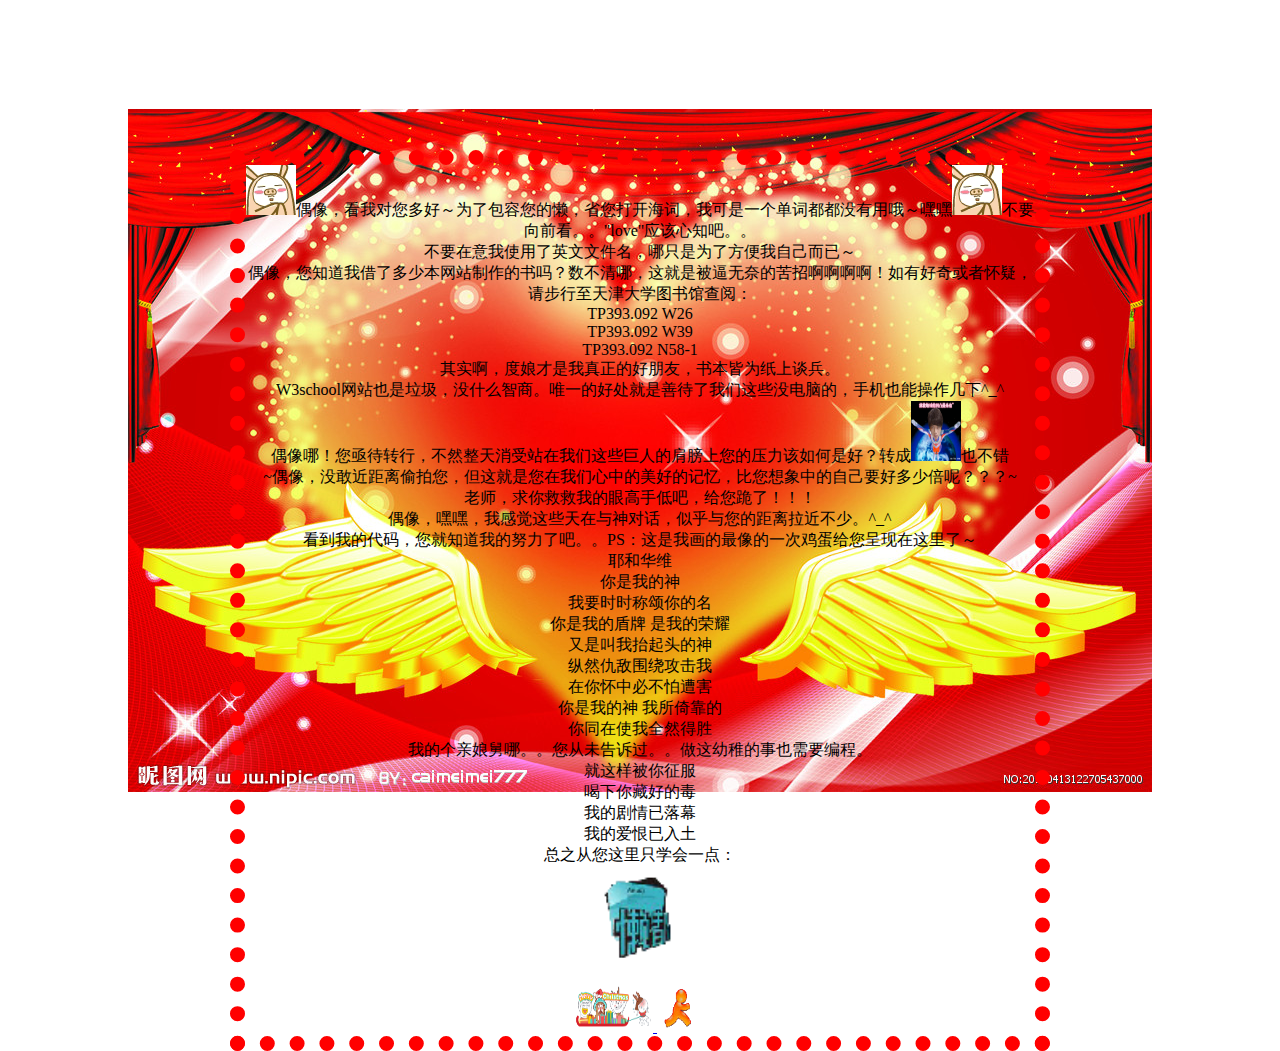
<file: qiaoqiaohua.html>
<meta http-equiv="Content-Type" content="text/html; charset=utf-8" /> 
<html>
<title>咱俩的悄悄话</title>
<link rel="stylesheet" type="text/css" href="qiaoqiaohua.css">
<center>
<body>
	<img src="images/shy kiss.gif" />偶像，看我对您多好～为了包容您的懒，省您打开海词，我可是一个单词都都没有用哦～嘿嘿<img src="images/shy kiss.gif" />不要向前看。。"love"应该心知吧。。</br>
	不要在意我使用了英文文件名，哪只是为了方便我自己而已～</br>
	偶像，您知道我借了多少本网站制作的书吗？数不清哪，这就是被逼无奈的苦招啊啊啊啊！如有好奇或者怀疑，请步行至天津大学图书馆查阅：</br>TP393.092 W26 </br>TP393.092 W39 </br>TP393.092 N58-1</br>
	其实啊，度娘才是我真正的好朋友，书本皆为纸上谈兵。</br>W3school网站也是垃圾，没什么智商。唯一的好处就是善待了我们这些没电脑的，手机也能操作几下^_^</br>

	偶像哪！您亟待转行，不然整天消受站在我们这些巨人的肩膀上您的压力该如何是好？转成<img src="images/super man.gif" width="50" height="60" />也不错</br>~偶像，没敢近距离偷拍您，但这就是您在我们心中的美好的记忆，比您想象中的自己要好多少倍呢？？？~</br>
	老师，求你救救我的眼高手低吧，给您跪了！！！</br>
    偶像，嘿嘿，我感觉这些天在与神对话，似乎与您的距离拉近不少。^_^</br>
    看到我的代码，您就知道我的努力了吧。。PS：这是我画的最像的一次鸡蛋给您呈现在这里了～</br>
    <div id="name">耶和华维</div>你是我的神</br>
    我要时时称颂你的名</br>
    你是我的盾牌 是我的荣耀</br>
    又是叫我抬起头的神</br>
    纵然仇敌围绕攻击我</br>
    在你怀中必不怕遭害</br>
    你是我的神 我所倚靠的</br>
    你同在使我全然得胜</br>
    我的个亲娘舅哪。。您从未告诉过。。做这幼稚的事也需要编程。</br>
    就这样被你征服</br>
    喝下你藏好的毒</br>
    我的剧情已落幕</br>
    我的爱恨已入土</br>
    总之从您这里只学会一点：</br>
   <img src="images/lazy.gif" width="80" height="100" />
    <p>
 <a href="index.html">
    <img src="images/move.gif " width="80" height="50" alt="我的百度"/>
    </a>
 <a href="last.html"><img src="images/qianjin.gif" width="50" height="50"  alt="下一页"/></a>
 </p>

</body>
</center>
</html>
</file>
<file: introduce.css>
body{
background:url(images/bj3.jpg);
background-repeat:no-repeat;
background-position:center;
background-attachment:fixed;
position:absolute;
top:100px;
left:150px;
border:15px dotted yellow;
margin:0px 10px 0px 10px;
}
.list{
font-size:130%;
color:#000000;
margin-left:85;
margin-right:85;
}
.biaotiyi{
    font-size: 250%;
    font-weight: bold;
}

#text{
	font-family: comic Sans MS,Helvetica,sans-serif;
	font-size: 70%;
	color: yellow;
}
#zhushi{
	font-size: 80%;
	color:black;
}
.end{
	font-size:200%;
	color:yellow;
	 text-align:center;

}
#fuhao{
	font-size: 300%;
}
.html3{
	font-size: 48%;
	font-family:comic Sans MS;
	margin-left:89;
    margin-right:89;
}
h1 img{
width:36px;
height:39px;

}
h2 img{
	width:30px;
	height:40px；
}
</file>
<file: lantern1.css>
body{
 	background-image:url(images/butterfly2.gif);
 	background-repeat: repeat;	
 }
</file>
<file: lantern2.css>
body{
	background:#7a2122 url(images/body_bg.gif) repeat-x top;
	color: #333;
	font-family: Helvetica, sans-serif;
}
#outsides img{
    margin-left:150px;
}
#danghang li{
	
	list-style-type: none;
	display:inline;
	float: right;
	color: #fff;
	padding: 10px;
}
#danghang{
	margin-right: 250px;
	margin-bottom:0px;
}
#beijing2{
	clear: both;
	margin:0 auto;
	background:#fff;
	border: 10px solid #5c0505;
	width: 820px;
}
#header img{
    border: 10px solid #ccc;
    margin: 10px 10 0px 10px;
}
#header h1{
	font-size: 120%;
	font-weight:bold;
	text-align:center;
	background:url('images/tagline_bg.gif') repeat-x;
	padding:8px 0px;

}
#left{
	float: left;
	width: 400px;
}
#left h2{
	border-bottom: 1px solid #ccc;
	margin-left: 25px;
}
#photos img{
    border: 4px solid #ccc;
    margin:8px;
	}
#photos{
	margin:3px 3px 3px 15px;
}
#right{
	float: right;
	width: 400px;
	padding: 10px 20px 10px 10px;
}
#right h3{
    font-size: 150%;
    font-weight: bold;
}
#right p{
     font-size: 90%;
}
#right p a{
	color: #000;

}
#footer{
	clear: both;
	text-align: center;
	color: #777;
	text-decoration: none;
	font-size: 90%;
	border-top:2px solid #ddd;
	margin-bottom: 10px;
}
#end{
	float: right;
}
</file>
<file: last.css>
body{
	background-color:#000000;
}
h1 {
    color:#E0DF75;
    font-family: comic Sans MS;
    font-weight: bold;
    text-align: center;
    border-collapse: 
    }
#text{
	font-family: comic Sans MS;
	text-align: center;
	color: #E0DF75;
	margin-bottom: 10px;
}
#end{
    font-size: 200%;
    font-weight: bold;
    color: #fff;
    text-align: center;
}
</file>
<file: my story2.css>
body{
	background-image: url(images/hello.jpg);
	background-repeat: repeat-x;
	border:15px dotted green;
	
}

.text{
	
	font-weight: bold;
    font-size:500%;
    font-family:comic Sans MS;
    color:green;
    border: 5px dotted;
}

	a:link {
	text-decoration: none;
  }
  #bottom{
	position:absolute;
	bottom: 0px; 
	}
</file>
<file: my story3.css>
body{
	background-image: url(images/heartbj.gif);
	background-repeat: repeat-y;
	border:15px dotted #D17AE4;
	text-align: center;
}


.fubiaoti{
	font-size: 200%;
	font-weight: bold;
	font-family: comic Sans MS;
	color:red;
    margin-right: 10px;
    
}

h1 img{
	height: 70px;
	width: 80px;
}

#photos img
{   
	position:relative;
	height: 150px;
	width: 135px;
	border:2px dotted #D17AE4;

}

h2{
	font-weight: bold;
	font-size: 300%;
    font-family:  comic Sans MS;
    text-align: center;
}	
h3{
	font-weight: bold;
	font-size: 250%;
    font-family:  comic Sans MS;
}
h4{
	font-weight: bold;
	font-size: 200%;
    font-family:  comic Sans MS;
}
h5{
	font-weight: bold;
	font-size: 150%;
    font-family:  comic Sans MS;
}
h6{
	font-weight: bold;
	font-size: 100%;
    font-family:  comic Sans MS;
}
.xiaobiaoti{
	border: 5px dotted #D17AE4;
}
</file>
<file: qiaoqiaohua.css>
body{
	background-image: url(images/xdbj.jpg);
	background-repeat: no-repeat;
	background-repeat:no-repeat;
    background-position:center;
    background-attachment:fixed;
    position:absolute;
    border:15px dotted red;
    margin:150px 230px 0px 230px;
    font-family: comic Sans MS;
}
}
#name{
	font-weight: bold;
}
</file>
